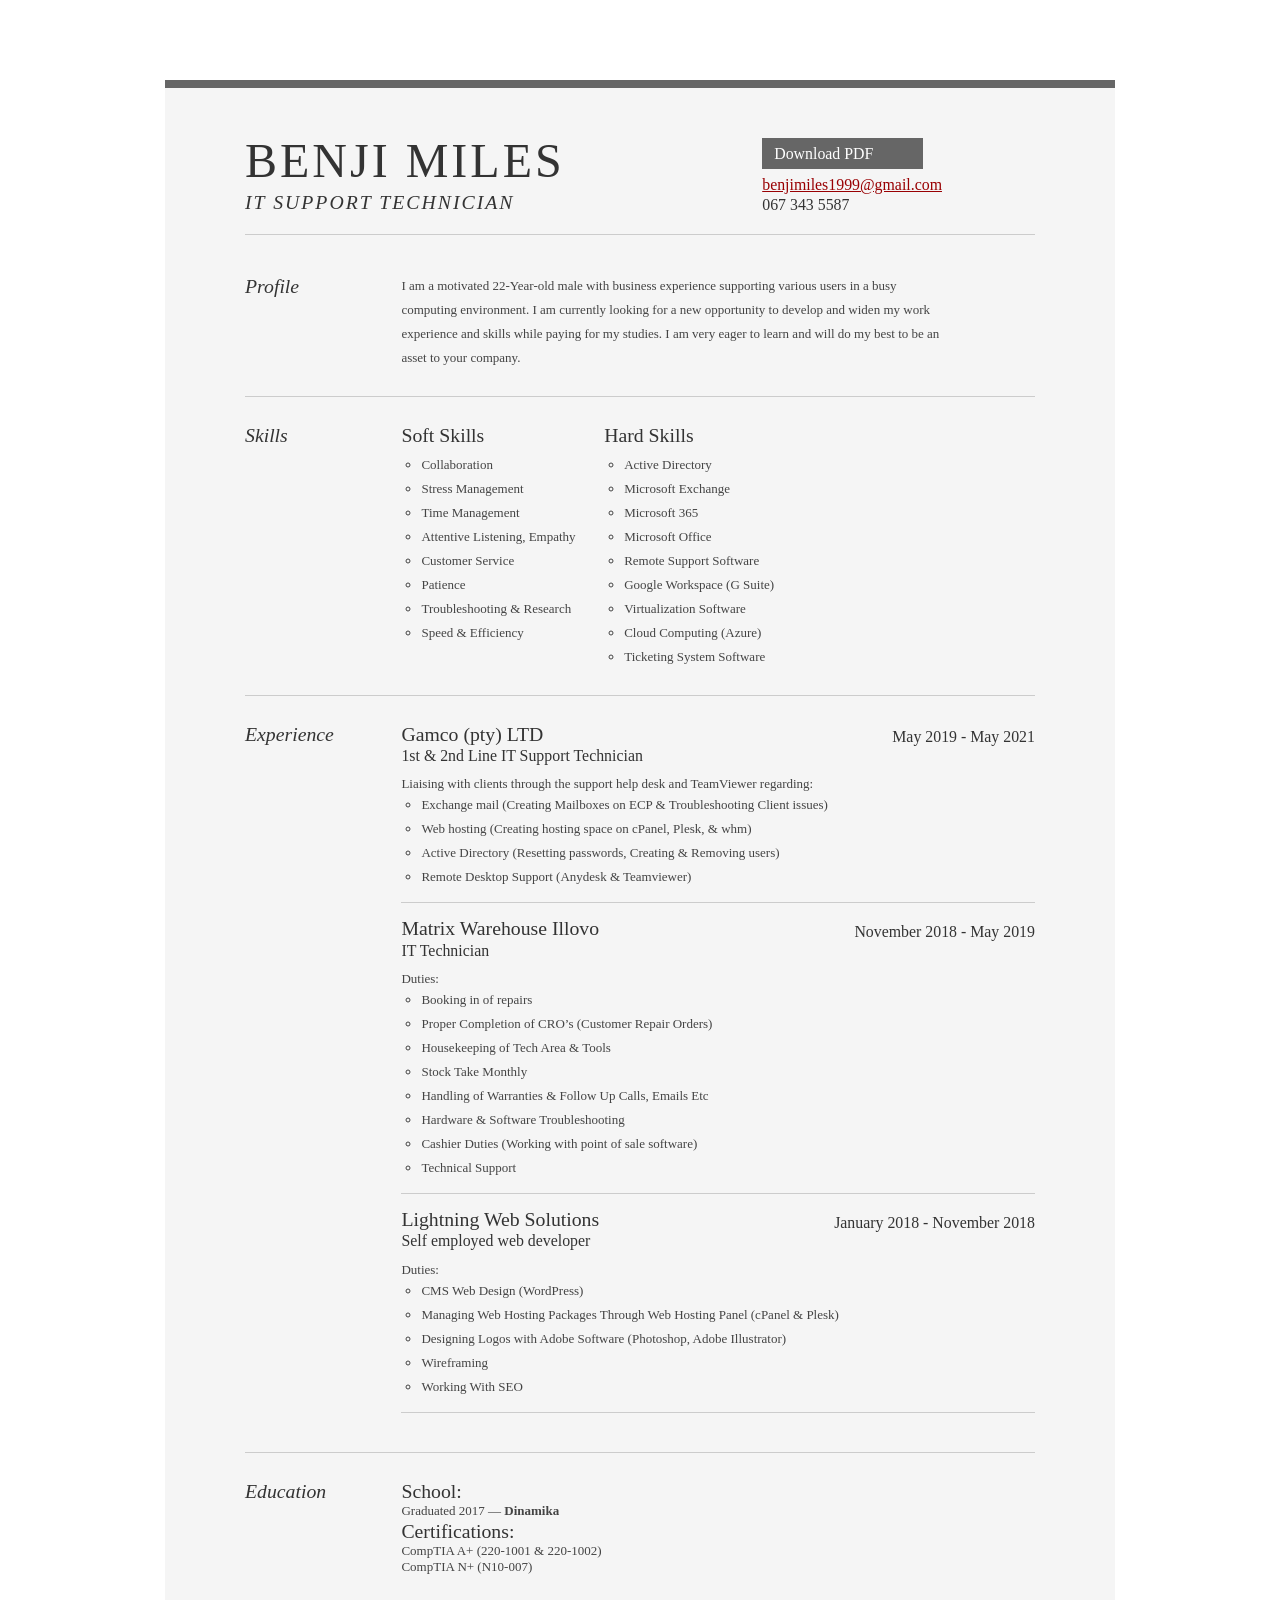
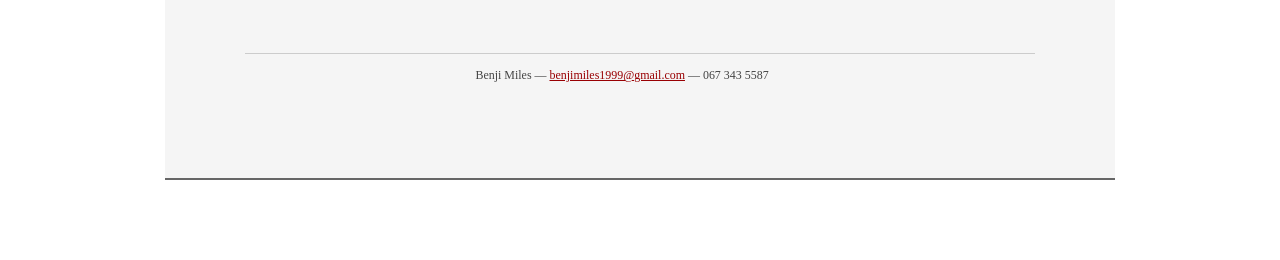
<file: index.html>
<!DOCTYPE html PUBLIC "-//W3C//DTD XHTML 1.0 Strict//EN" "http://www.w3.org/TR/xhtml1/DTD/xhtml1-strict.dtd">
<html>
<head>

	<title>Benji Miles | IT Support Technician | benjimiles1999@gmail.com</title>
	<meta http-equiv="content-type" content="text/html; charset=utf-8" />

	<meta name="keywords" content="" />
	<meta name="description" content="" />

	<link rel="stylesheet" type="text/css" href="resume.css" media="all" />

</head>
<body>

<div id="doc2" class="yui-t7">
	<div id="inner">
	
		<div id="hd">
			<div class="yui-gc">
				<div class="yui-u first">
					<h1>Benji Miles</h1>
					<h2>IT Support Technician</h2>
				</div>

				<div class="yui-u">
					<div class="contact-info">
						<h3><a id="pdf" href="#">Download PDF</a></h3>
						<h3><a href="mailto:benjimiles1999@gmail.com">benjimiles1999@gmail.com</a></h3>
						<h3>067 343 5587</h3>
					</div><!--// .contact-info -->
				</div>
			</div><!--// .yui-gc -->
		</div><!--// hd -->

		<div id="bd">
			<div id="yui-main">
				<div class="yui-b">

					<div class="yui-gf">
						<div class="yui-u first">
							<h2>Profile</h2>
						</div>
						<div class="yui-u">
							<p class="enlarge">
								I am a motivated 22-Year-old male with business experience supporting various users in a busy computing environment. I am currently looking for a new opportunity to develop and widen my work experience and skills while paying for my studies. I am very eager to learn and will do my best to be an asset to your company. 
							</p>
						</div>
					</div><!--// .yui-gf -->

					<div class="yui-gf">
						<div class="yui-u first">
							<h2>Skills</h2>
						</div>
						<div class="yui-u">

								<div class="talent">
									<h2>Soft Skills</h2>
									<ul>
										<li>Collaboration</li>
										<li>Stress Management</li>
										<li>Time Management</li>
										<li>Attentive Listening, Empathy</li>
										<li>Customer Service</li>
										<li>Patience</li>
										<li>Troubleshooting & Research</li>
										<li>Speed & Efficiency </li>
									</ul>
								</div>

								<div class="talent">
									<h2>Hard Skills</h2>
									<ul>
										<li>Active Directory</li>
										<li>Microsoft Exchange</li>
										<li>Microsoft 365</li>
										<li>Microsoft Office</li>
										<li>Remote Support Software</li>
										<li>Google Workspace (G Suite)</li>
										<li>Virtualization Software</li>
										<li>Cloud Computing (Azure)</li>
										<li>Ticketing System Software</li>
									</ul>
								</div>
						</div>
					</div><!--// .yui-gf -->

					<div class="yui-gf">
	
						<div class="yui-u first">
							<h2>Experience</h2>
						</div><!--// .yui-u -->

						<div class="yui-u">

							<div class="job">
								<h2>Gamco (pty) LTD</h2>
								<h3>1st & 2nd Line IT Support Technician</h3>
								<h4>May 2019 - May 2021</h4>
								<p>Liaising with clients through the support help desk and TeamViewer regarding:</p>
								<ul>
									<li>Exchange mail (Creating Mailboxes on ECP & Troubleshooting Client issues)</li>
									<li>Web hosting (Creating hosting space on cPanel, Plesk, & whm)</li>
									<li>Active Directory (Resetting passwords, Creating & Removing users)</li>
									<li>Remote Desktop Support (Anydesk & Teamviewer)</li>
								</ul>
							</div>

							<div class="job">
								<h2>Matrix Warehouse Illovo</h2>
								<h3>IT Technician</h3>
								<h4>November 2018 - May 2019</h4>
								<p>Duties:</p>
								<ul>
									<li>Booking in of repairs</li>
									<li>Proper Completion of CRO’s (Customer Repair Orders)</li>
									<li>Housekeeping of Tech Area & Tools</li>
									<li>Stock Take Monthly</li>
									<li>Handling of Warranties & Follow Up Calls, Emails Etc</li>
									<li>Hardware & Software Troubleshooting</li>
									<li>Cashier Duties (Working with point of sale software)</li>
									<li>Technical Support</li>
								</ul>
							</div>

							<div class="job">
								<h2>Lightning Web Solutions</h2>
								<h3>Self employed web developer</h3>
								<h4>January 2018 - November 2018</h4>
								<p>Duties:</p>
								<ul>
									<li>CMS Web Design (WordPress)</li>
									<li>Managing Web Hosting Packages Through Web Hosting Panel (cPanel & Plesk)</li>
									<li>Designing Logos with Adobe Software (Photoshop, Adobe Illustrator)</li>
									<li>Wireframing</li>
									<li>Working With SEO</li>
								</ul>
							</div>

						</div><!--// .yui-u -->
					</div><!--// .yui-gf -->


					<div class="yui-gf last">
						<div class="yui-u first">
							<h2>Education</h2>
						</div>
						<div class="yui-u">
							<h2>School:</h2>
							<h5>Graduated 2017 &mdash; <strong>Dinamika</strong> </h5>
						</div>
						<div class="yui-u">
							<h2>Certifications:</h2>
							<h5> CompTIA A+ (220-1001 & 220-1002) </h5>
							<h5> CompTIA N+ (N10-007) </h5>
						</div>
					</div><!--// .yui-gf -->


				</div><!--// .yui-b -->
			</div><!--// yui-main -->
		</div><!--// bd -->

		<div id="ft">
			<p>Benji Miles &mdash; <a href="mailto:benjimiles1999@gmail.com">benjimiles1999@gmail.com</a> &mdash; 067 343 5587</p>
		</div><!--// footer -->

	</div><!-- // inner -->


</div><!--// doc -->


</body>
</html>
</file>
<file: resume.css>
html{color:#000;background:#FFF;}body,div,dl,dt,dd,ul,ol,li,h1,h2,h3,h4,h5,h6,pre,code,form,fieldset,legend,input,button,textarea,p,blockquote,th,td{margin:0;padding:0;}table{border-collapse:collapse;border-spacing:0;}fieldset,img{border:0;}address,caption,cite,code,dfn,em,strong,th,var,optgroup{font-style:inherit;font-weight:inherit;}del,ins{text-decoration:none;}li{list-style:none;}caption,th{text-align:left;}h1,h2,h3,h4,h5,h6{font-size:100%;font-weight:normal;}q:before,q:after{content:'';}abbr,acronym{border:0;font-variant:normal;}sup{vertical-align:baseline;}sub{vertical-align:baseline;}legend{color:#000;}input,button,textarea,select,optgroup,option{font-family:inherit;font-size:inherit;font-style:inherit;font-weight:inherit;}input,button,textarea,select{*font-size:100%;}body{font:13px/1.231 arial,helvetica,clean,sans-serif;*font-size:small;*font:x-small;}select,input,button,textarea,button{font:99% arial,helvetica,clean,sans-serif;}table{font-size:inherit;font:100%;}pre,code,kbd,samp,tt{font-family:monospace;*font-size:108%;line-height:100%;}body{text-align:center;}#doc,#doc2,#doc3,#doc4,.yui-t1,.yui-t2,.yui-t3,.yui-t4,.yui-t5,.yui-t6,.yui-t7{margin:auto;text-align:left;width:57.69em;*width:56.25em;}#doc2{width:73.076em;*width:71.25em;}#doc3{margin:auto 10px;width:auto;}#doc4{width:74.923em;*width:73.05em;}.yui-b{position:relative;}.yui-b{_position:static;}#yui-main .yui-b{position:static;}#yui-main,.yui-g .yui-u .yui-g{width:100%;}.yui-t1 #yui-main,.yui-t2 #yui-main,.yui-t3 #yui-main{float:right;margin-left:-25em;}.yui-t4 #yui-main,.yui-t5 #yui-main,.yui-t6 #yui-main{float:left;margin-right:-25em;}.yui-t1 .yui-b{float:left;width:12.30769em;*width:12.00em;}.yui-t1 #yui-main .yui-b{margin-left:13.30769em;*margin-left:13.05em;}.yui-t2 .yui-b{float:left;width:13.8461em;*width:13.50em;}.yui-t2 #yui-main .yui-b{margin-left:14.8461em;*margin-left:14.55em;}.yui-t3 .yui-b{float:left;width:23.0769em;*width:22.50em;}.yui-t3 #yui-main .yui-b{margin-left:24.0769em;*margin-left:23.62em;}.yui-t4 .yui-b{float:right;width:13.8456em;*width:13.50em;}.yui-t4 #yui-main .yui-b{margin-right:14.8456em;*margin-right:14.55em;}.yui-t5 .yui-b{float:right;width:18.4615em;*width:18.00em;}.yui-t5 #yui-main .yui-b{margin-right:19.4615em;*margin-right:19.125em;}.yui-t6 .yui-b{float:right;width:23.0769em;*width:22.50em;}.yui-t6 #yui-main .yui-b{margin-right:24.0769em;*margin-right:23.62em;}.yui-t7 #yui-main .yui-b{display:block;margin:0 0 1em 0;}#yui-main .yui-b{float:none;width:auto;}.yui-gb .yui-u,.yui-g .yui-gb .yui-u,.yui-gb .yui-g,.yui-gb .yui-gb,.yui-gb .yui-gc,.yui-gb .yui-gd,.yui-gb .yui-ge,.yui-gb .yui-gf,.yui-gc .yui-u,.yui-gc .yui-g,.yui-gd .yui-u{float:left;}.yui-g .yui-u,.yui-g .yui-g,.yui-g .yui-gb,.yui-g .yui-gc,.yui-g .yui-gd,.yui-g .yui-ge,.yui-g .yui-gf,.yui-gc .yui-u,.yui-gd .yui-g,.yui-g .yui-gc .yui-u,.yui-ge .yui-u,.yui-ge .yui-g,.yui-gf .yui-g,.yui-gf .yui-u{float:right;}.yui-g div.first,.yui-gb div.first,.yui-gc div.first,.yui-gd div.first,.yui-ge div.first,.yui-gf div.first,.yui-g .yui-gc div.first,.yui-g .yui-ge div.first,.yui-gc div.first div.first{float:left;}.yui-g .yui-u,.yui-g .yui-g,.yui-g .yui-gb,.yui-g .yui-gc,.yui-g .yui-gd,.yui-g .yui-ge,.yui-g .yui-gf{width:49.1%;}.yui-gb .yui-u,.yui-g .yui-gb .yui-u,.yui-gb .yui-g,.yui-gb .yui-gb,.yui-gb .yui-gc,.yui-gb .yui-gd,.yui-gb .yui-ge,.yui-gb .yui-gf,.yui-gc .yui-u,.yui-gc .yui-g,.yui-gd .yui-u{width:32%;margin-left:1.99%;}.yui-gb .yui-u{*margin-left:1.9%;*width:31.9%;}.yui-gc div.first,.yui-gd .yui-u{width:66%;}.yui-gd div.first{width:32%;}.yui-ge div.first,.yui-gf .yui-u{width:74.2%;}.yui-ge .yui-u,.yui-gf div.first{width:24%;}.yui-g .yui-gb div.first,.yui-gb div.first,.yui-gc div.first,.yui-gd div.first{margin-left:0;}.yui-g .yui-g .yui-u,.yui-gb .yui-g .yui-u,.yui-gc .yui-g .yui-u,.yui-gd .yui-g .yui-u,.yui-ge .yui-g .yui-u,.yui-gf .yui-g .yui-u{width:49%;*width:48.1%;*margin-left:0;}.yui-g .yui-g .yui-u{width:48.1%;}.yui-g .yui-gb div.first,.yui-gb .yui-gb div.first{*margin-right:0;*width:32%;_width:31.7%;}.yui-g .yui-gc div.first,.yui-gd .yui-g{width:66%;}.yui-gb .yui-g div.first{*margin-right:4%;_margin-right:1.3%;}.yui-gb .yui-gc div.first,.yui-gb .yui-gd div.first{*margin-right:0;}.yui-gb .yui-gb .yui-u,.yui-gb .yui-gc .yui-u{*margin-left:1.8%;_margin-left:4%;}.yui-g .yui-gb .yui-u{_margin-left:1.0%;}.yui-gb .yui-gd .yui-u{*width:66%;_width:61.2%;}.yui-gb .yui-gd div.first{*width:31%;_width:29.5%;}.yui-g .yui-gc .yui-u,.yui-gb .yui-gc .yui-u{width:32%;_float:right;margin-right:0;_margin-left:0;}.yui-gb .yui-gc div.first{width:66%;*float:left;*margin-left:0;}.yui-gb .yui-ge .yui-u,.yui-gb .yui-gf .yui-u{margin:0;}.yui-gb .yui-gb .yui-u{_margin-left:.7%;}.yui-gb .yui-g div.first,.yui-gb .yui-gb div.first{*margin-left:0;}.yui-gc .yui-g .yui-u,.yui-gd .yui-g .yui-u{*width:48.1%;*margin-left:0;}.yui-gb .yui-gd div.first{width:32%;}.yui-g .yui-gd div.first{_width:29.9%;}.yui-ge .yui-g{width:24%;}.yui-gf .yui-g{width:74.2%;}.yui-gb .yui-ge div.yui-u,.yui-gb .yui-gf div.yui-u{float:right;}.yui-gb .yui-ge div.first,.yui-gb .yui-gf div.first{float:left;}.yui-gb .yui-ge .yui-u,.yui-gb .yui-gf div.first{*width:24%;_width:20%;}.yui-gb .yui-ge div.first,.yui-gb .yui-gf .yui-u{*width:73.5%;_width:65.5%;}.yui-ge div.first .yui-gd .yui-u{width:65%;}.yui-ge div.first .yui-gd div.first{width:32%;}#hd:after,#bd:after,#ft:after,.yui-g:after,.yui-gb:after,.yui-gc:after,.yui-gd:after,.yui-ge:after,.yui-gf:after{content:".";display:block;height:0;clear:both;visibility:hidden;}#hd,#bd,#ft,.yui-g,.yui-gb,.yui-gc,.yui-gd,.yui-ge,.yui-gf{zoom:1;}







/* ########################################################################################################## */

.msg { padding: 10px; background: #222; position: relative; }
.msg h1 { color: #fff;  }
.msg a { margin-left: 20px; background: #408814; color: white; padding: 4px 8px; text-decoration: none; }
.msg a:hover { background: #266400; }

/* //-- yui-grids style overrides -- */
body { font-family: Georgia; color: #444; }
#inner { padding: 10px 80px; margin: 80px auto; background: #f5f5f5; border: solid #666; border-width: 8px 0 2px 0; }
.yui-gf { margin-bottom: 2em; padding-bottom: 2em; border-bottom: 1px solid #ccc; }

/* //-- header, body, footer -- */
#hd { margin: 2.5em 0 3em 0; padding-bottom: 1.5em; border-bottom: 1px solid #ccc }
#hd h2 { text-transform: uppercase; letter-spacing: 2px; }
#bd, #ft { margin-bottom: 2em; }

/* //-- footer -- */
#ft { padding: 1em 0 5em 0; font-size: 92%; border-top: 1px solid #ccc; text-align: center; }
#ft p { margin-bottom: 0; text-align: center;   }

/* //-- core typography and style -- */
#hd h1 { font-size: 48px; text-transform: uppercase; letter-spacing: 3px; }
h2 { font-size: 152% }
h3, h4 { font-size: 122%; }
h1, h2, h3, h4 { color: #333; }
p { font-size: 100%; line-height: 18px; padding-right: 3em; }
a { color: #990003 }
a:hover { text-decoration: none; }
strong { font-weight: bold; }
li { line-height: 24px; list-style: circle;}
p.enlarge { font-size: 100%; padding-right: 6.5em; line-height: 24px; }
p.enlarge span { color: #000 }
.contact-info { margin-top: 7px; }
.first h2 { font-style: italic; }
.last { border-bottom: 0 }


/* //-- section styles -- */

a#pdf { display: block; float: left; background: #666; color: white; padding: 6px 50px 6px 12px; margin-bottom: 6px; text-decoration: none;  }
a#pdf:hover { background: #222; }

.job { position: relative; margin-bottom: 1em; padding-bottom: 1em; border-bottom: 1px solid #ccc; padding-left: 20px;}
.job h4 { position: absolute; top: 0.35em; right: 0 }
.job h2, h3 { margin: 0 0 0 -20px ;}
.job p { margin: 0.75em 0 0em -20px; }

.last { border: none; }
.skills-list ul { margin: 0; }
.skills-list li { margin: 3px 0; padding: 3px 0; }
.skills-list li span { font-size: 152%; display: block; margin-bottom: -2px; padding: 0 }
.talent { width: 32%; float: left }
.talent ul { margin-left: 20px;}
.talent h2 { margin-bottom: 6px; }

#srt-ttab { margin-bottom: 100px; text-align: center;  }
#srt-ttab img.last { margin-top: 20px }

/* --// override to force 1/8th width grids -- */
.yui-gf .yui-u{width:80.2%;}
.yui-gf div.first{width:12.3%;}
</file>
